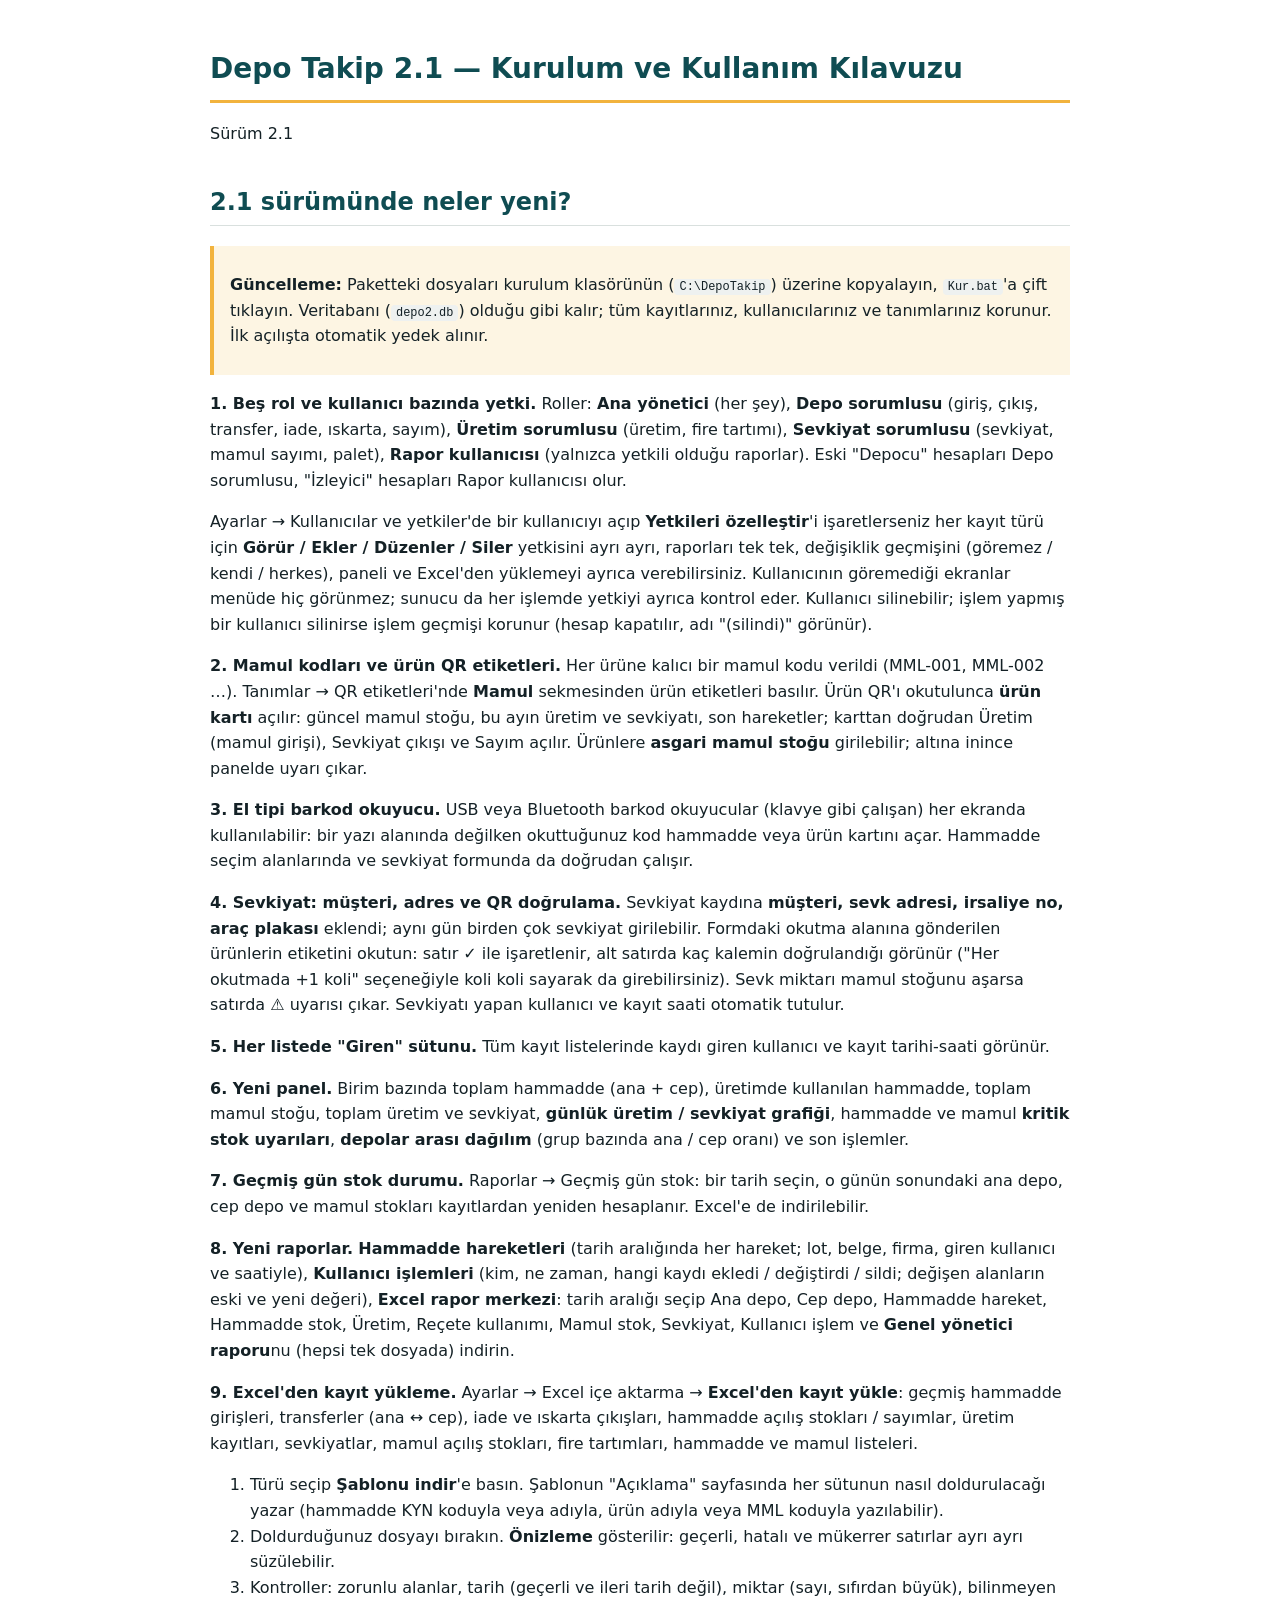
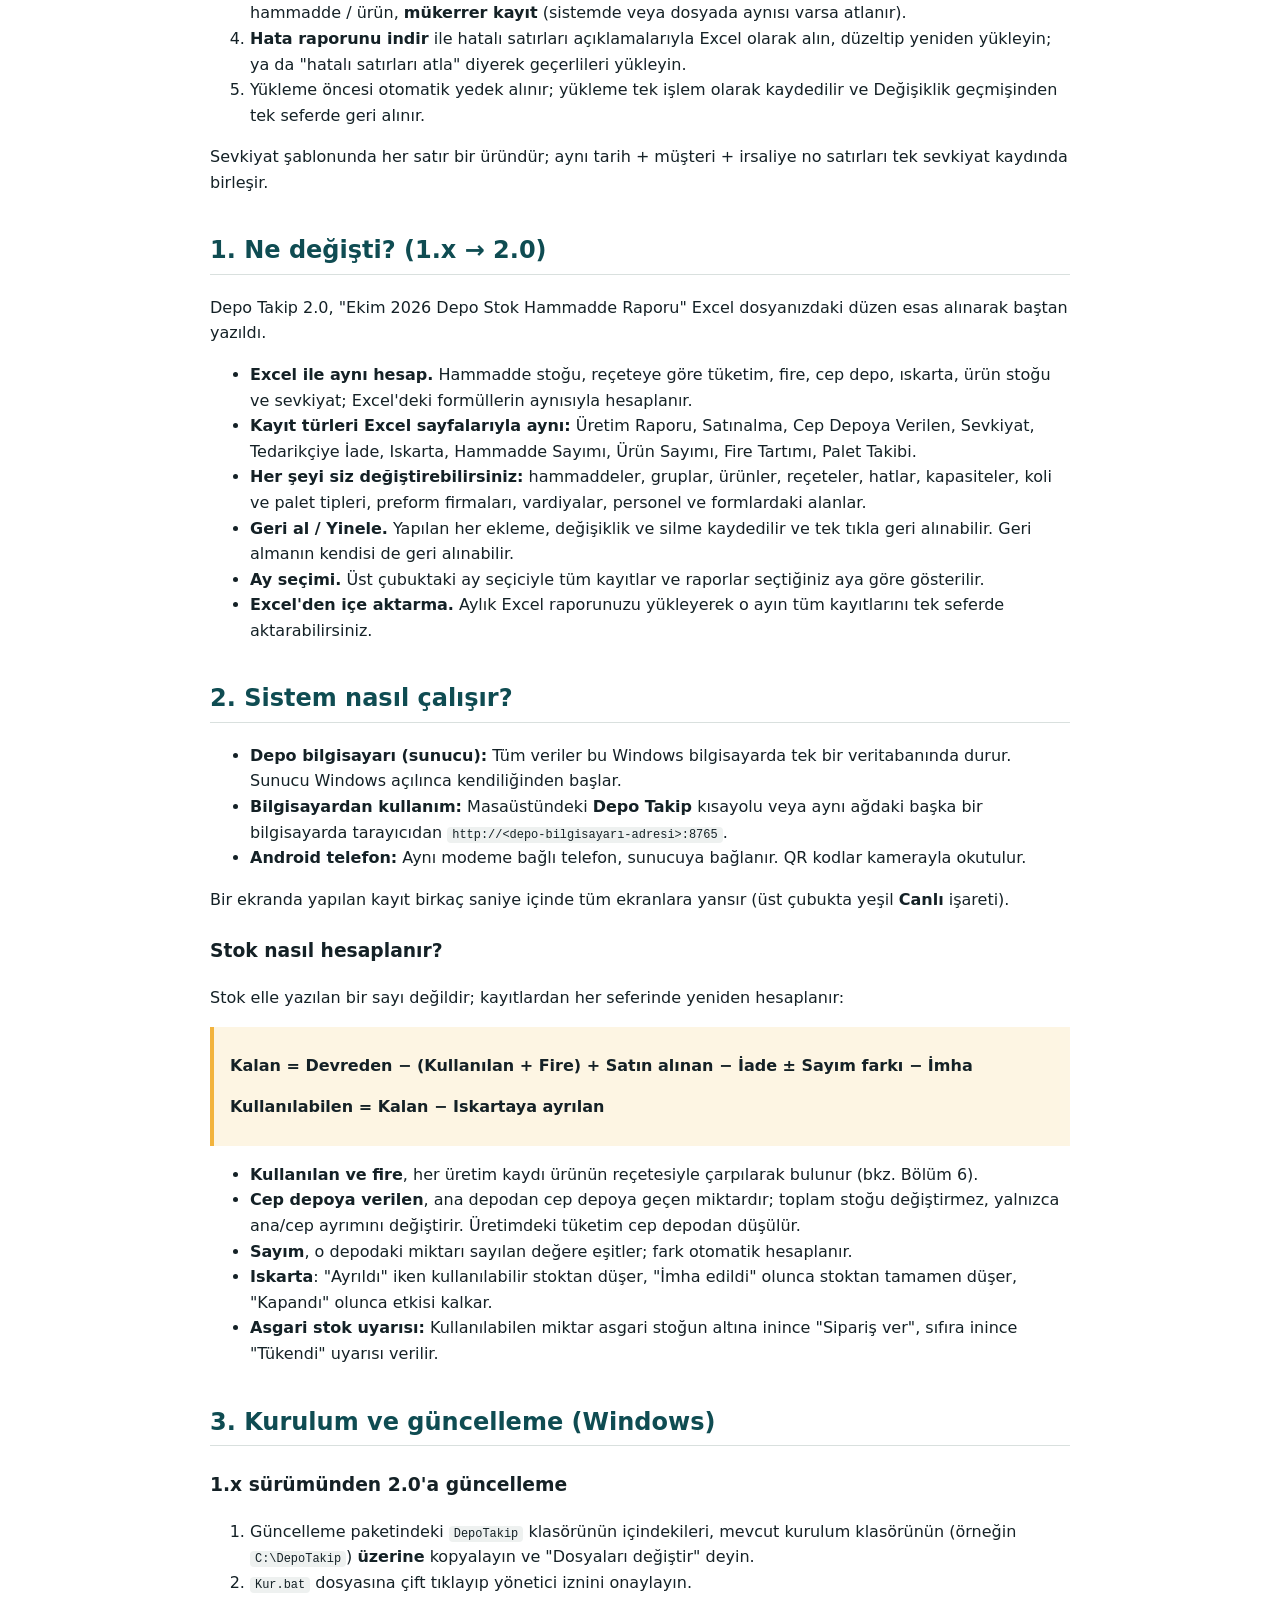
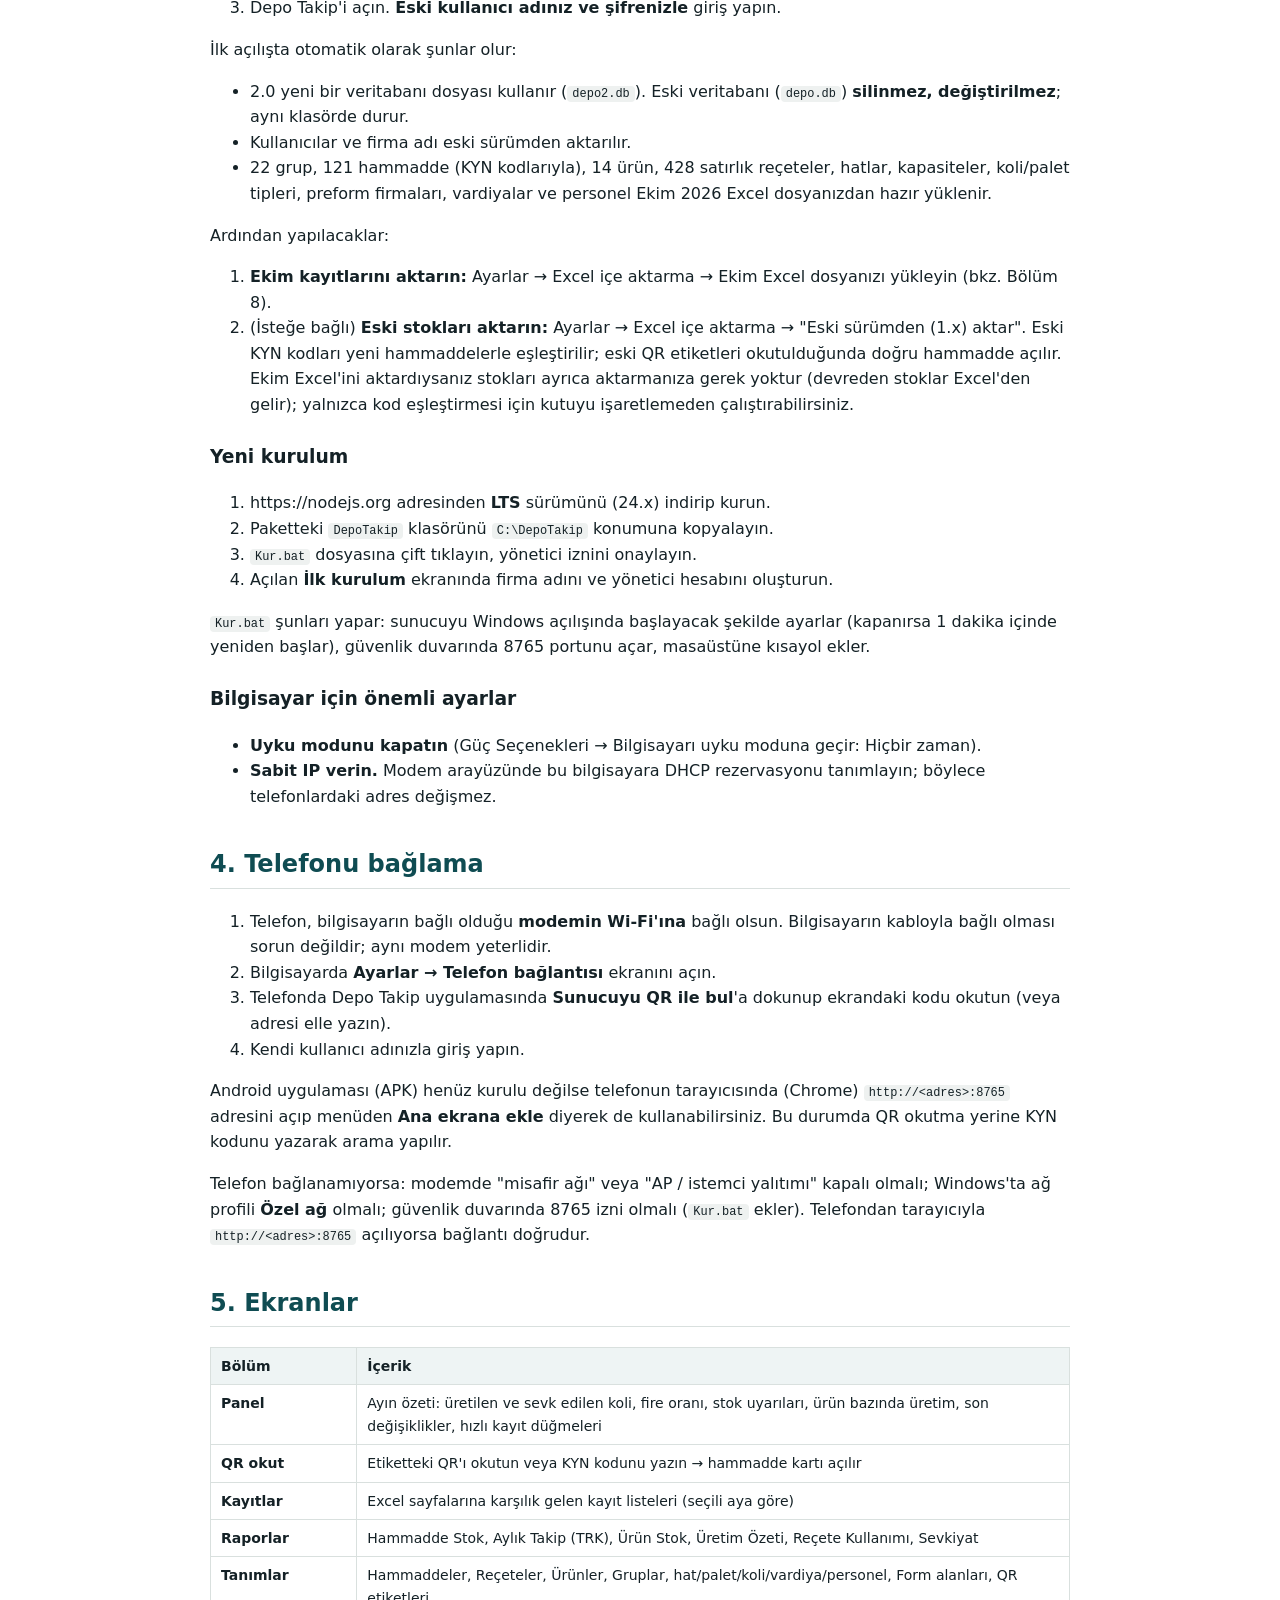
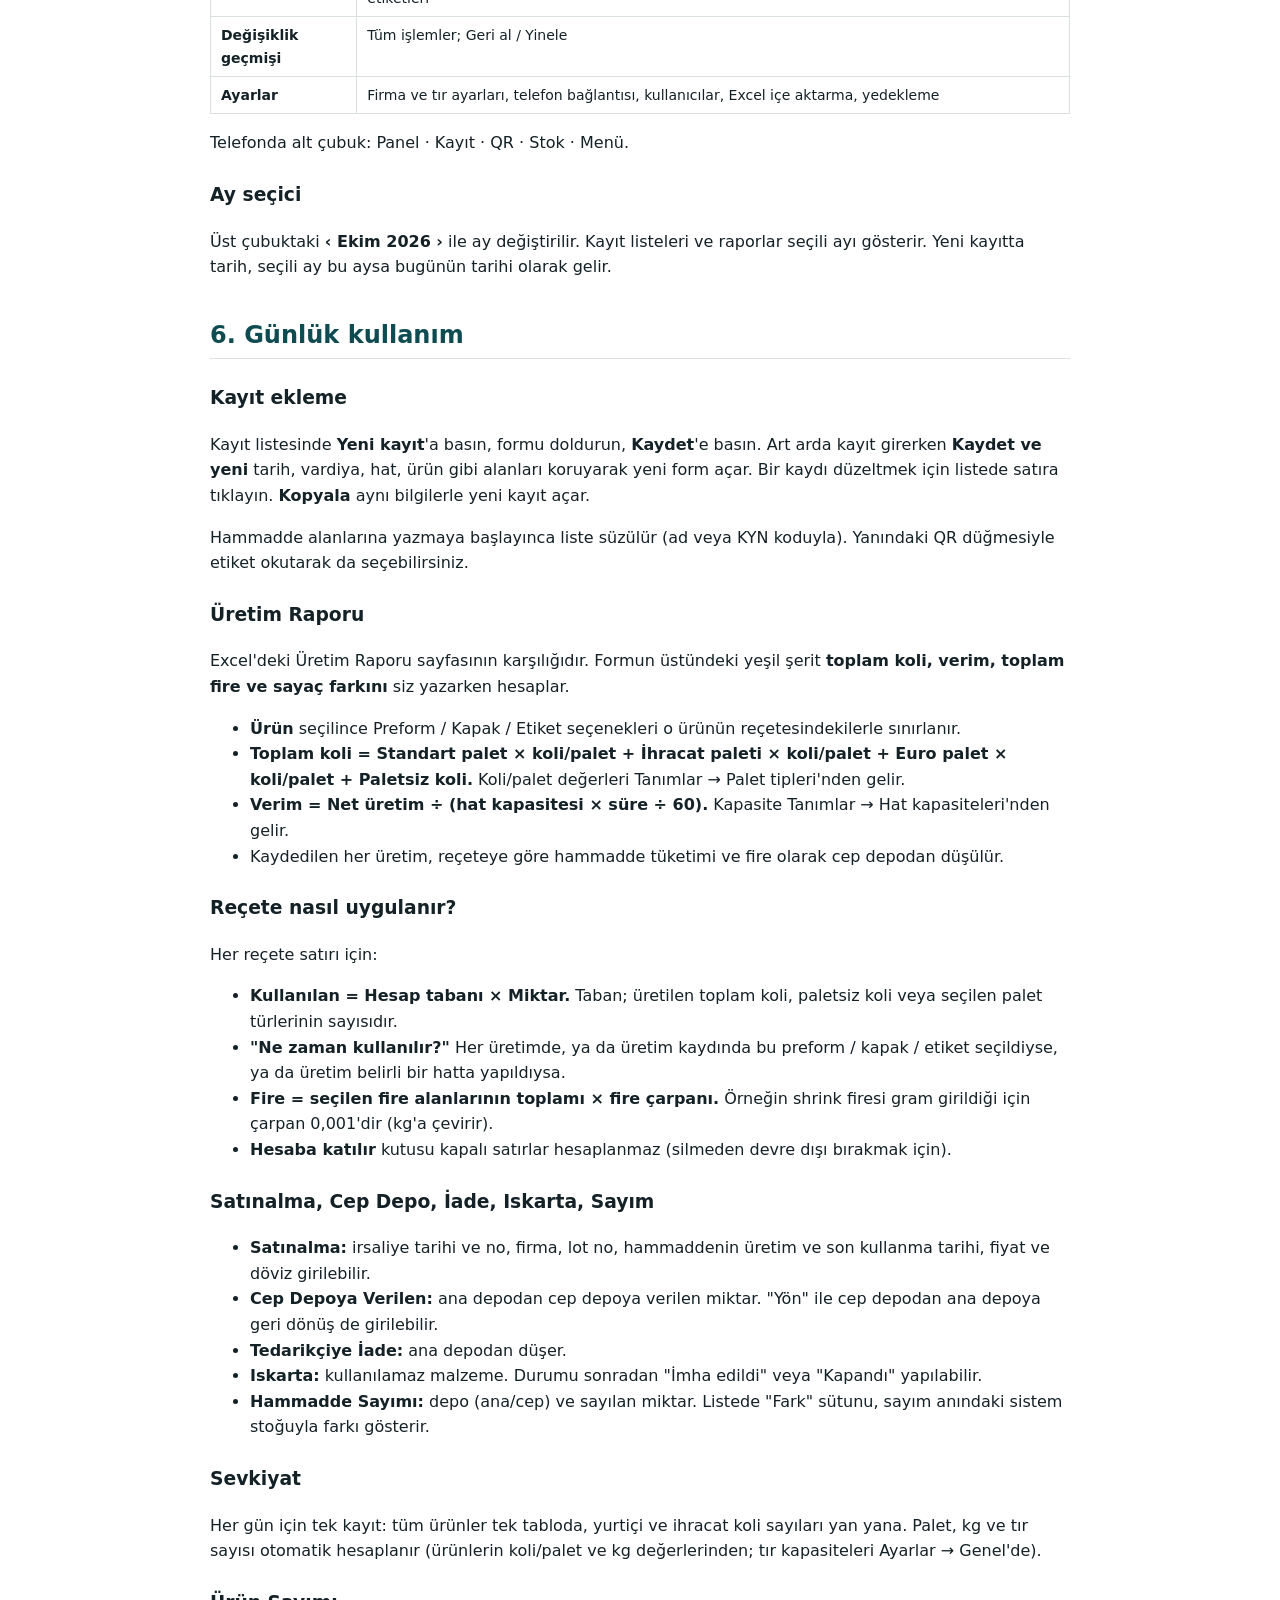
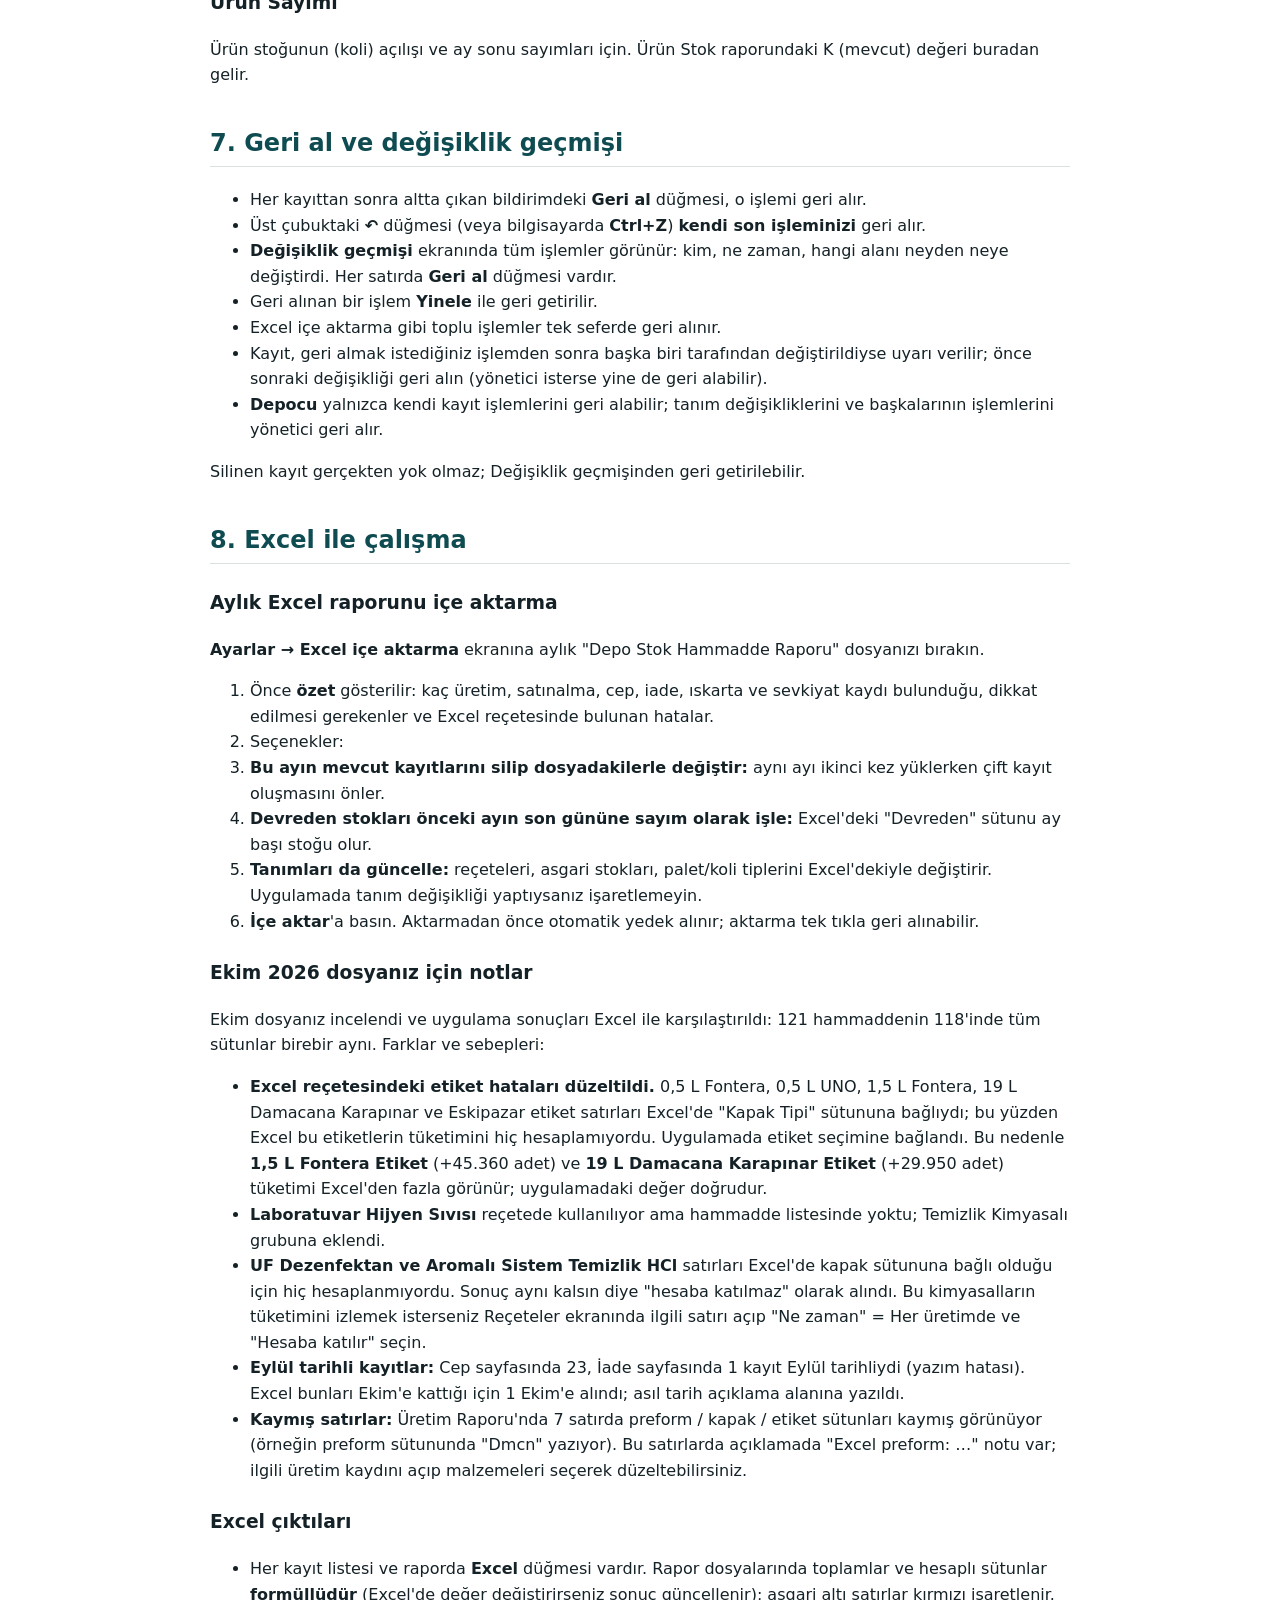
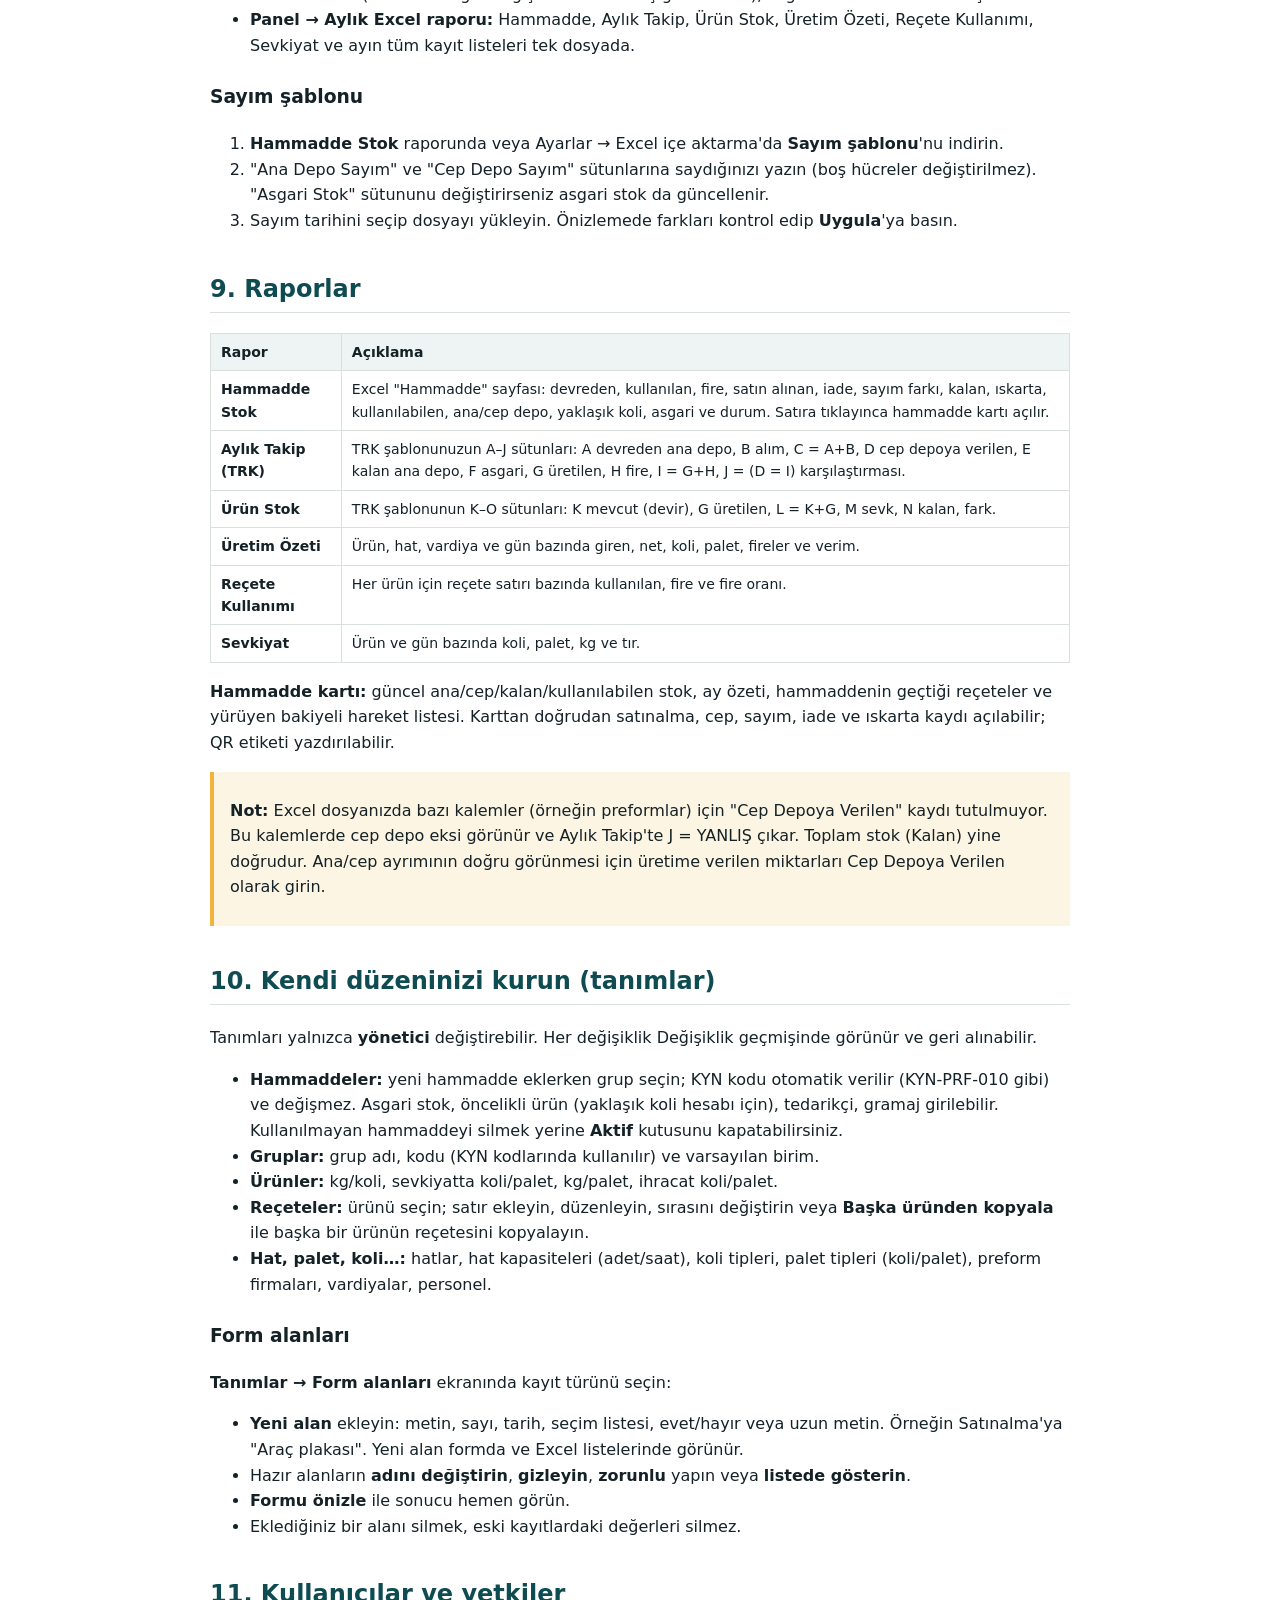
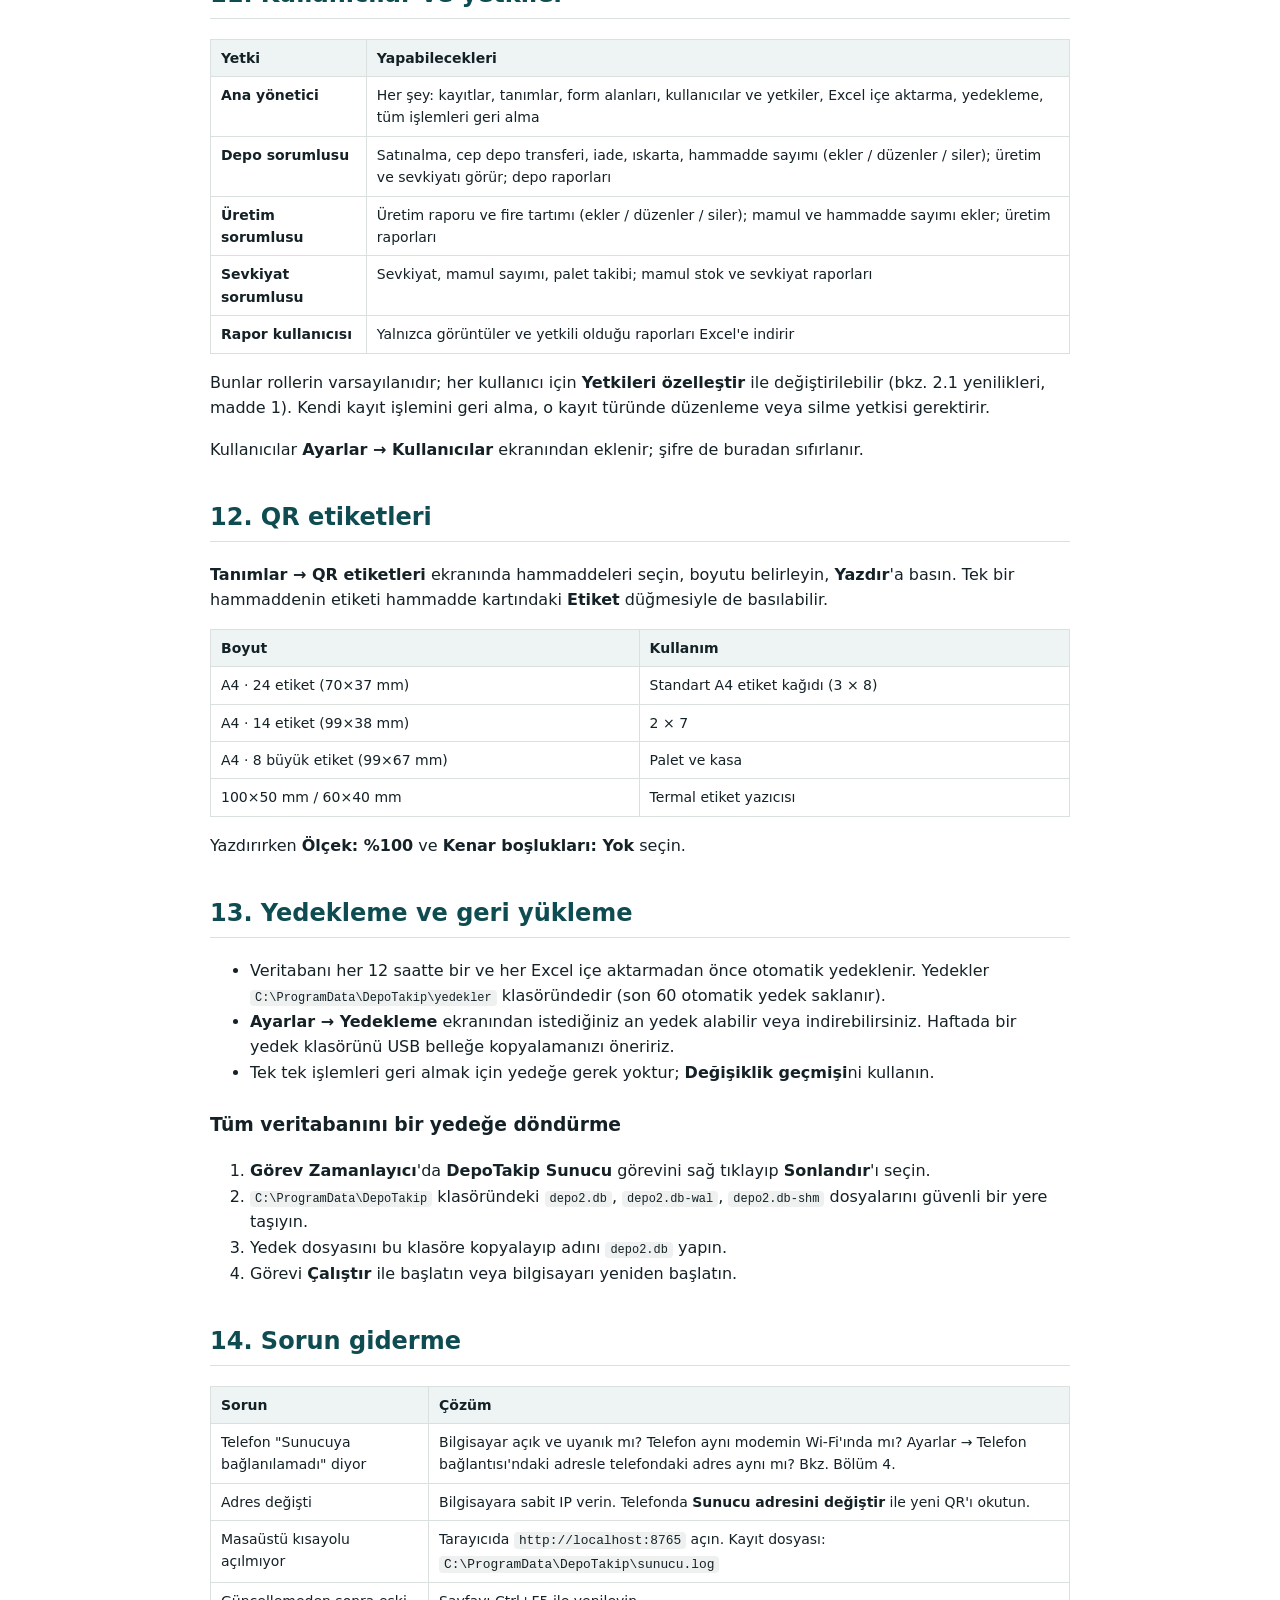
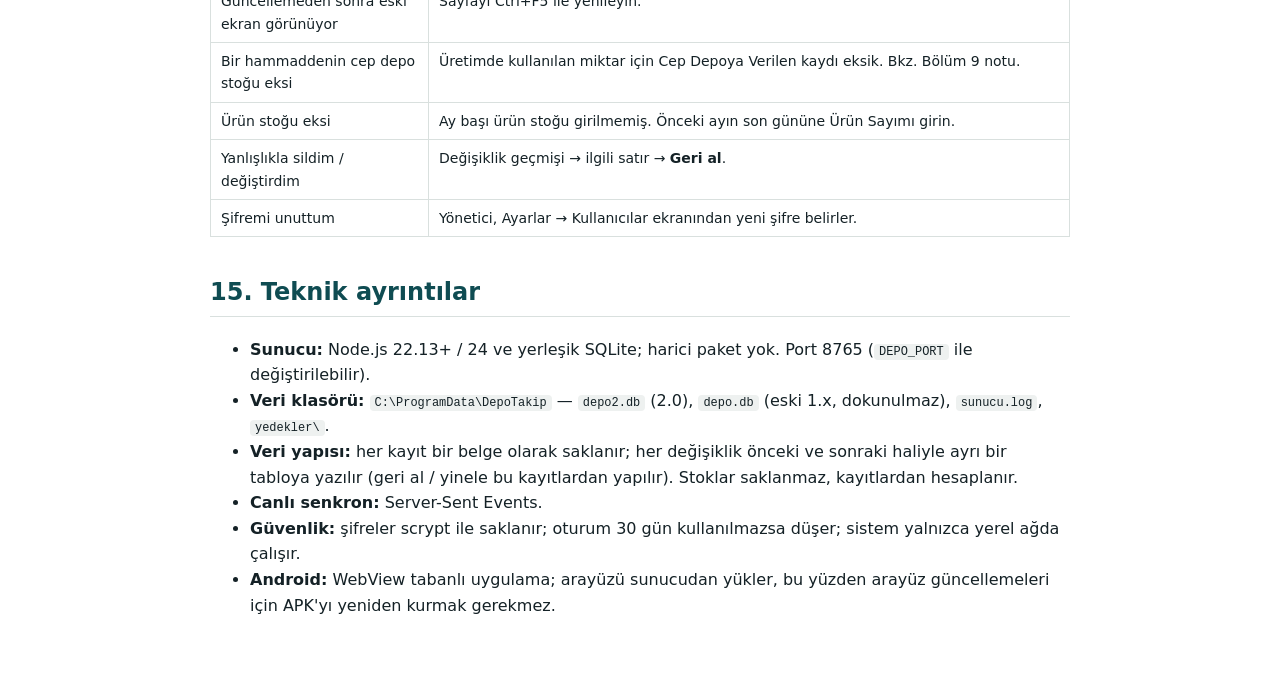
<file: docs/KULLANIM-KILAVUZU.html>
<!doctype html><html lang="tr"><head><meta charset="utf-8"><meta name="viewport" content="width=device-width,initial-scale=1"><title>Depo Takip 2.0 — Kullanım Kılavuzu</title><style>body{font-family:"Segoe UI",system-ui,Roboto,Arial,sans-serif;max-width:860px;margin:0 auto;padding:28px 20px 60px;line-height:1.6;color:#142126;background:#fff}
h1{color:#0f4c52;font-size:28px;border-bottom:3px solid #f2b33d;padding-bottom:8px}h2{color:#0f4c52;margin-top:36px;border-bottom:1px solid #d9e0de;padding-bottom:4px}h3{margin-top:24px}
table{border-collapse:collapse;width:100%;margin:12px 0;font-size:14px}th,td{border:1px solid #d9e0de;padding:7px 10px;text-align:left;vertical-align:top}th{background:#eef4f4}
code{background:#eef1f0;padding:1px 5px;border-radius:4px;font-size:.92em}blockquote{margin:12px 0;padding:10px 16px;background:#fdf5e3;border-left:4px solid #f2b33d}
@media print{body{padding:0}h2{page-break-after:avoid}}</style></head><body><h1 id="depo-takip-20-kurulum-ve-kullanm-klavuzu">Depo Takip 2.1 — Kurulum ve Kullanım Kılavuzu</h1>
<p>Sürüm 2.1</p>
<h2 id="v21">2.1 sürümünde neler yeni?</h2>
<blockquote><p><strong>Güncelleme:</strong> Paketteki dosyaları kurulum klasörünün (<code>C:\DepoTakip</code>) üzerine kopyalayın, <code>Kur.bat</code>'a çift tıklayın. Veritabanı (<code>depo2.db</code>) olduğu gibi kalır; tüm kayıtlarınız, kullanıcılarınız ve tanımlarınız korunur. İlk açılışta otomatik yedek alınır.</p></blockquote>
<p><strong>1. Beş rol ve kullanıcı bazında yetki.</strong> Roller: <strong>Ana yönetici</strong> (her şey), <strong>Depo sorumlusu</strong> (giriş, çıkış, transfer, iade, ıskarta, sayım), <strong>Üretim sorumlusu</strong> (üretim, fire tartımı), <strong>Sevkiyat sorumlusu</strong> (sevkiyat, mamul sayımı, palet), <strong>Rapor kullanıcısı</strong> (yalnızca yetkili olduğu raporlar). Eski "Depocu" hesapları Depo sorumlusu, "İzleyici" hesapları Rapor kullanıcısı olur.</p>
<p>Ayarlar → Kullanıcılar ve yetkiler'de bir kullanıcıyı açıp <strong>Yetkileri özelleştir</strong>'i işaretlerseniz her kayıt türü için <strong>Görür / Ekler / Düzenler / Siler</strong> yetkisini ayrı ayrı, raporları tek tek, değişiklik geçmişini (göremez / kendi / herkes), paneli ve Excel'den yüklemeyi ayrıca verebilirsiniz. Kullanıcının göremediği ekranlar menüde hiç görünmez; sunucu da her işlemde yetkiyi ayrıca kontrol eder. Kullanıcı silinebilir; işlem yapmış bir kullanıcı silinirse işlem geçmişi korunur (hesap kapatılır, adı "(silindi)" görünür).</p>
<p><strong>2. Mamul kodları ve ürün QR etiketleri.</strong> Her ürüne kalıcı bir mamul kodu verildi (MML-001, MML-002 …). Tanımlar → QR etiketleri'nde <strong>Mamul</strong> sekmesinden ürün etiketleri basılır. Ürün QR'ı okutulunca <strong>ürün kartı</strong> açılır: güncel mamul stoğu, bu ayın üretim ve sevkiyatı, son hareketler; karttan doğrudan Üretim (mamul girişi), Sevkiyat çıkışı ve Sayım açılır. Ürünlere <strong>asgari mamul stoğu</strong> girilebilir; altına inince panelde uyarı çıkar.</p>
<p><strong>3. El tipi barkod okuyucu.</strong> USB veya Bluetooth barkod okuyucular (klavye gibi çalışan) her ekranda kullanılabilir: bir yazı alanında değilken okuttuğunuz kod hammadde veya ürün kartını açar. Hammadde seçim alanlarında ve sevkiyat formunda da doğrudan çalışır.</p>
<p><strong>4. Sevkiyat: müşteri, adres ve QR doğrulama.</strong> Sevkiyat kaydına <strong>müşteri, sevk adresi, irsaliye no, araç plakası</strong> eklendi; aynı gün birden çok sevkiyat girilebilir. Formdaki okutma alanına gönderilen ürünlerin etiketini okutun: satır ✓ ile işaretlenir, alt satırda kaç kalemin doğrulandığı görünür ("Her okutmada +1 koli" seçeneğiyle koli koli sayarak da girebilirsiniz). Sevk miktarı mamul stoğunu aşarsa satırda ⚠ uyarısı çıkar. Sevkiyatı yapan kullanıcı ve kayıt saati otomatik tutulur.</p>
<p><strong>5. Her listede "Giren" sütunu.</strong> Tüm kayıt listelerinde kaydı giren kullanıcı ve kayıt tarihi-saati görünür.</p>
<p><strong>6. Yeni panel.</strong> Birim bazında toplam hammadde (ana + cep), üretimde kullanılan hammadde, toplam mamul stoğu, toplam üretim ve sevkiyat, <strong>günlük üretim / sevkiyat grafiği</strong>, hammadde ve mamul <strong>kritik stok uyarıları</strong>, <strong>depolar arası dağılım</strong> (grup bazında ana / cep oranı) ve son işlemler.</p>
<p><strong>7. Geçmiş gün stok durumu.</strong> Raporlar → Geçmiş gün stok: bir tarih seçin, o günün sonundaki ana depo, cep depo ve mamul stokları kayıtlardan yeniden hesaplanır. Excel'e de indirilebilir.</p>
<p><strong>8. Yeni raporlar.</strong> <strong>Hammadde hareketleri</strong> (tarih aralığında her hareket; lot, belge, firma, giren kullanıcı ve saatiyle), <strong>Kullanıcı işlemleri</strong> (kim, ne zaman, hangi kaydı ekledi / değiştirdi / sildi; değişen alanların eski ve yeni değeri), <strong>Excel rapor merkezi</strong>: tarih aralığı seçip Ana depo, Cep depo, Hammadde hareket, Hammadde stok, Üretim, Reçete kullanımı, Mamul stok, Sevkiyat, Kullanıcı işlem ve <strong>Genel yönetici raporu</strong>nu (hepsi tek dosyada) indirin.</p>
<p><strong>9. Excel'den kayıt yükleme.</strong> Ayarlar → Excel içe aktarma → <strong>Excel'den kayıt yükle</strong>: geçmiş hammadde girişleri, transferler (ana ↔ cep), iade ve ıskarta çıkışları, hammadde açılış stokları / sayımlar, üretim kayıtları, sevkiyatlar, mamul açılış stokları, fire tartımları, hammadde ve mamul listeleri.</p>
<ol>
<li>Türü seçip <strong>Şablonu indir</strong>'e basın. Şablonun "Açıklama" sayfasında her sütunun nasıl doldurulacağı yazar (hammadde KYN koduyla veya adıyla, ürün adıyla veya MML koduyla yazılabilir).</li>
<li>Doldurduğunuz dosyayı bırakın. <strong>Önizleme</strong> gösterilir: geçerli, hatalı ve mükerrer satırlar ayrı ayrı süzülebilir.</li>
<li>Kontroller: zorunlu alanlar, tarih (geçerli ve ileri tarih değil), miktar (sayı, sıfırdan büyük), bilinmeyen hammadde / ürün, <strong>mükerrer kayıt</strong> (sistemde veya dosyada aynısı varsa atlanır).</li>
<li><strong>Hata raporunu indir</strong> ile hatalı satırları açıklamalarıyla Excel olarak alın, düzeltip yeniden yükleyin; ya da "hatalı satırları atla" diyerek geçerlileri yükleyin.</li>
<li>Yükleme öncesi otomatik yedek alınır; yükleme tek işlem olarak kaydedilir ve Değişiklik geçmişinden tek seferde geri alınır.</li>
</ol>
<p>Sevkiyat şablonunda her satır bir üründür; aynı tarih + müşteri + irsaliye no satırları tek sevkiyat kaydında birleşir.</p>
<h2 id="1-ne-degisti-1x-20">1. Ne değişti? (1.x → 2.0)</h2>
<p>Depo Takip 2.0, "Ekim 2026 Depo Stok Hammadde Raporu" Excel dosyanızdaki düzen esas alınarak baştan yazıldı.</p>
<ul>
<li><strong>Excel ile aynı hesap.</strong> Hammadde stoğu, reçeteye göre tüketim, fire, cep depo, ıskarta, ürün stoğu ve sevkiyat; Excel'deki formüllerin aynısıyla hesaplanır.</li>
<li><strong>Kayıt türleri Excel sayfalarıyla aynı:</strong> Üretim Raporu, Satınalma, Cep Depoya Verilen, Sevkiyat, Tedarikçiye İade, Iskarta, Hammadde Sayımı, Ürün Sayımı, Fire Tartımı, Palet Takibi.</li>
<li><strong>Her şeyi siz değiştirebilirsiniz:</strong> hammaddeler, gruplar, ürünler, reçeteler, hatlar, kapasiteler, koli ve palet tipleri, preform firmaları, vardiyalar, personel ve formlardaki alanlar.</li>
<li><strong>Geri al / Yinele.</strong> Yapılan her ekleme, değişiklik ve silme kaydedilir ve tek tıkla geri alınabilir. Geri almanın kendisi de geri alınabilir.</li>
<li><strong>Ay seçimi.</strong> Üst çubuktaki ay seçiciyle tüm kayıtlar ve raporlar seçtiğiniz aya göre gösterilir.</li>
<li><strong>Excel'den içe aktarma.</strong> Aylık Excel raporunuzu yükleyerek o ayın tüm kayıtlarını tek seferde aktarabilirsiniz.</li>
</ul>
<h2 id="2-sistem-nasl-calsr">2. Sistem nasıl çalışır?</h2>
<ul>
<li><strong>Depo bilgisayarı (sunucu):</strong> Tüm veriler bu Windows bilgisayarda tek bir veritabanında durur. Sunucu Windows açılınca kendiliğinden başlar.</li>
<li><strong>Bilgisayardan kullanım:</strong> Masaüstündeki <strong>Depo Takip</strong> kısayolu veya aynı ağdaki başka bir bilgisayarda tarayıcıdan <code>http://&lt;depo-bilgisayarı-adresi&gt;:8765</code>.</li>
<li><strong>Android telefon:</strong> Aynı modeme bağlı telefon, sunucuya bağlanır. QR kodlar kamerayla okutulur.</li>
</ul>
<p>Bir ekranda yapılan kayıt birkaç saniye içinde tüm ekranlara yansır (üst çubukta yeşil <strong>Canlı</strong> işareti).</p>
<h3 id="stok-nasl-hesaplanr">Stok nasıl hesaplanır?</h3>
<p>Stok elle yazılan bir sayı değildir; kayıtlardan her seferinde yeniden hesaplanır:</p>
<blockquote>
<p><strong>Kalan = Devreden − (Kullanılan + Fire) + Satın alınan − İade ± Sayım farkı − İmha</strong></p>
<p><strong>Kullanılabilen = Kalan − Iskartaya ayrılan</strong></p>
</blockquote>
<ul>
<li><strong>Kullanılan ve fire</strong>, her üretim kaydı ürünün reçetesiyle çarpılarak bulunur (bkz. Bölüm 6).</li>
<li><strong>Cep depoya verilen</strong>, ana depodan cep depoya geçen miktardır; toplam stoğu değiştirmez, yalnızca ana/cep ayrımını değiştirir. Üretimdeki tüketim cep depodan düşülür.</li>
<li><strong>Sayım</strong>, o depodaki miktarı sayılan değere eşitler; fark otomatik hesaplanır.</li>
<li><strong>Iskarta</strong>: "Ayrıldı" iken kullanılabilir stoktan düşer, "İmha edildi" olunca stoktan tamamen düşer, "Kapandı" olunca etkisi kalkar.</li>
<li><strong>Asgari stok uyarısı:</strong> Kullanılabilen miktar asgari stoğun altına inince "Sipariş ver", sıfıra inince "Tükendi" uyarısı verilir.</li>
</ul>
<h2 id="3-kurulum-ve-guncelleme-windows">3. Kurulum ve güncelleme (Windows)</h2>
<h3 id="1x-surumunden-20a-guncelleme">1.x sürümünden 2.0'a güncelleme</h3>
<ol>
<li>Güncelleme paketindeki <code>DepoTakip</code> klasörünün içindekileri, mevcut kurulum klasörünün (örneğin <code>C:\DepoTakip</code>) <strong>üzerine</strong> kopyalayın ve "Dosyaları değiştir" deyin.</li>
<li><code>Kur.bat</code> dosyasına çift tıklayıp yönetici iznini onaylayın.</li>
<li>Depo Takip'i açın. <strong>Eski kullanıcı adınız ve şifrenizle</strong> giriş yapın.</li>
</ol>
<p>İlk açılışta otomatik olarak şunlar olur:</p>
<ul>
<li>2.0 yeni bir veritabanı dosyası kullanır (<code>depo2.db</code>). Eski veritabanı (<code>depo.db</code>) <strong>silinmez, değiştirilmez</strong>; aynı klasörde durur.</li>
<li>Kullanıcılar ve firma adı eski sürümden aktarılır.</li>
<li>22 grup, 121 hammadde (KYN kodlarıyla), 14 ürün, 428 satırlık reçeteler, hatlar, kapasiteler, koli/palet tipleri, preform firmaları, vardiyalar ve personel Ekim 2026 Excel dosyanızdan hazır yüklenir.</li>
</ul>
<p>Ardından yapılacaklar:</p>
<ol>
<li><strong>Ekim kayıtlarını aktarın:</strong> Ayarlar → Excel içe aktarma → Ekim Excel dosyanızı yükleyin (bkz. Bölüm 8).</li>
<li>(İsteğe bağlı) <strong>Eski stokları aktarın:</strong> Ayarlar → Excel içe aktarma → "Eski sürümden (1.x) aktar". Eski KYN kodları yeni hammaddelerle eşleştirilir; eski QR etiketleri okutulduğunda doğru hammadde açılır. Ekim Excel'ini aktardıysanız stokları ayrıca aktarmanıza gerek yoktur (devreden stoklar Excel'den gelir); yalnızca kod eşleştirmesi için kutuyu işaretlemeden çalıştırabilirsiniz.</li>
</ol>
<h3 id="yeni-kurulum">Yeni kurulum</h3>
<ol>
<li>https://nodejs.org adresinden <strong>LTS</strong> sürümünü (24.x) indirip kurun.</li>
<li>Paketteki <code>DepoTakip</code> klasörünü <code>C:\DepoTakip</code> konumuna kopyalayın.</li>
<li><code>Kur.bat</code> dosyasına çift tıklayın, yönetici iznini onaylayın.</li>
<li>Açılan <strong>İlk kurulum</strong> ekranında firma adını ve yönetici hesabını oluşturun.</li>
</ol>
<p><code>Kur.bat</code> şunları yapar: sunucuyu Windows açılışında başlayacak şekilde ayarlar (kapanırsa 1 dakika içinde yeniden başlar), güvenlik duvarında 8765 portunu açar, masaüstüne kısayol ekler.</p>
<h3 id="bilgisayar-icin-onemli-ayarlar">Bilgisayar için önemli ayarlar</h3>
<ul>
<li><strong>Uyku modunu kapatın</strong> (Güç Seçenekleri → Bilgisayarı uyku moduna geçir: Hiçbir zaman).</li>
<li><strong>Sabit IP verin.</strong> Modem arayüzünde bu bilgisayara DHCP rezervasyonu tanımlayın; böylece telefonlardaki adres değişmez.</li>
</ul>
<h2 id="4-telefonu-baglama">4. Telefonu bağlama</h2>
<ol>
<li>Telefon, bilgisayarın bağlı olduğu <strong>modemin Wi-Fi'ına</strong> bağlı olsun. Bilgisayarın kabloyla bağlı olması sorun değildir; aynı modem yeterlidir.</li>
<li>Bilgisayarda <strong>Ayarlar → Telefon bağlantısı</strong> ekranını açın.</li>
<li>Telefonda Depo Takip uygulamasında <strong>Sunucuyu QR ile bul</strong>'a dokunup ekrandaki kodu okutun (veya adresi elle yazın).</li>
<li>Kendi kullanıcı adınızla giriş yapın.</li>
</ol>
<p>Android uygulaması (APK) henüz kurulu değilse telefonun tarayıcısında (Chrome) <code>http://&lt;adres&gt;:8765</code> adresini açıp menüden <strong>Ana ekrana ekle</strong> diyerek de kullanabilirsiniz. Bu durumda QR okutma yerine KYN kodunu yazarak arama yapılır.</p>
<p>Telefon bağlanamıyorsa: modemde "misafir ağı" veya "AP / istemci yalıtımı" kapalı olmalı; Windows'ta ağ profili <strong>Özel ağ</strong> olmalı; güvenlik duvarında 8765 izni olmalı (<code>Kur.bat</code> ekler). Telefondan tarayıcıyla <code>http://&lt;adres&gt;:8765</code> açılıyorsa bağlantı doğrudur.</p>
<h2 id="5-ekranlar">5. Ekranlar</h2>
<table>
<thead>
<tr>
<th>Bölüm</th>
<th>İçerik</th>
</tr>
</thead>
<tbody>
<tr>
<td><strong>Panel</strong></td>
<td>Ayın özeti: üretilen ve sevk edilen koli, fire oranı, stok uyarıları, ürün bazında üretim, son değişiklikler, hızlı kayıt düğmeleri</td>
</tr>
<tr>
<td><strong>QR okut</strong></td>
<td>Etiketteki QR'ı okutun veya KYN kodunu yazın → hammadde kartı açılır</td>
</tr>
<tr>
<td><strong>Kayıtlar</strong></td>
<td>Excel sayfalarına karşılık gelen kayıt listeleri (seçili aya göre)</td>
</tr>
<tr>
<td><strong>Raporlar</strong></td>
<td>Hammadde Stok, Aylık Takip (TRK), Ürün Stok, Üretim Özeti, Reçete Kullanımı, Sevkiyat</td>
</tr>
<tr>
<td><strong>Tanımlar</strong></td>
<td>Hammaddeler, Reçeteler, Ürünler, Gruplar, hat/palet/koli/vardiya/personel, Form alanları, QR etiketleri</td>
</tr>
<tr>
<td><strong>Değişiklik geçmişi</strong></td>
<td>Tüm işlemler; Geri al / Yinele</td>
</tr>
<tr>
<td><strong>Ayarlar</strong></td>
<td>Firma ve tır ayarları, telefon bağlantısı, kullanıcılar, Excel içe aktarma, yedekleme</td>
</tr>
</tbody>
</table>
<p>Telefonda alt çubuk: Panel · Kayıt · QR · Stok · Menü.</p>
<h3 id="ay-secici">Ay seçici</h3>
<p>Üst çubuktaki <strong>‹ Ekim 2026 ›</strong> ile ay değiştirilir. Kayıt listeleri ve raporlar seçili ayı gösterir. Yeni kayıtta tarih, seçili ay bu aysa bugünün tarihi olarak gelir.</p>
<h2 id="6-gunluk-kullanm">6. Günlük kullanım</h2>
<h3 id="kayt-ekleme">Kayıt ekleme</h3>
<p>Kayıt listesinde <strong>Yeni kayıt</strong>'a basın, formu doldurun, <strong>Kaydet</strong>'e basın. Art arda kayıt girerken <strong>Kaydet ve yeni</strong> tarih, vardiya, hat, ürün gibi alanları koruyarak yeni form açar. Bir kaydı düzeltmek için listede satıra tıklayın. <strong>Kopyala</strong> aynı bilgilerle yeni kayıt açar.</p>
<p>Hammadde alanlarına yazmaya başlayınca liste süzülür (ad veya KYN koduyla). Yanındaki QR düğmesiyle etiket okutarak da seçebilirsiniz.</p>
<h3 id="uretim-raporu">Üretim Raporu</h3>
<p>Excel'deki Üretim Raporu sayfasının karşılığıdır. Formun üstündeki yeşil şerit <strong>toplam koli, verim, toplam fire ve sayaç farkını</strong> siz yazarken hesaplar.</p>
<ul>
<li><strong>Ürün</strong> seçilince Preform / Kapak / Etiket seçenekleri o ürünün reçetesindekilerle sınırlanır.</li>
<li><strong>Toplam koli = Standart palet × koli/palet + İhracat paleti × koli/palet + Euro palet × koli/palet + Paletsiz koli.</strong> Koli/palet değerleri Tanımlar → Palet tipleri'nden gelir.</li>
<li><strong>Verim = Net üretim ÷ (hat kapasitesi × süre ÷ 60).</strong> Kapasite Tanımlar → Hat kapasiteleri'nden gelir.</li>
<li>Kaydedilen her üretim, reçeteye göre hammadde tüketimi ve fire olarak cep depodan düşülür.</li>
</ul>
<h3 id="recete-nasl-uygulanr">Reçete nasıl uygulanır?</h3>
<p>Her reçete satırı için:</p>
<ul>
<li><strong>Kullanılan = Hesap tabanı × Miktar.</strong> Taban; üretilen toplam koli, paletsiz koli veya seçilen palet türlerinin sayısıdır.</li>
<li><strong>"Ne zaman kullanılır?"</strong> Her üretimde, ya da üretim kaydında bu preform / kapak / etiket seçildiyse, ya da üretim belirli bir hatta yapıldıysa.</li>
<li><strong>Fire = seçilen fire alanlarının toplamı × fire çarpanı.</strong> Örneğin shrink firesi gram girildiği için çarpan 0,001'dir (kg'a çevirir).</li>
<li><strong>Hesaba katılır</strong> kutusu kapalı satırlar hesaplanmaz (silmeden devre dışı bırakmak için).</li>
</ul>
<h3 id="satnalma-cep-depo-iade-iskarta-saym">Satınalma, Cep Depo, İade, Iskarta, Sayım</h3>
<ul>
<li><strong>Satınalma:</strong> irsaliye tarihi ve no, firma, lot no, hammaddenin üretim ve son kullanma tarihi, fiyat ve döviz girilebilir.</li>
<li><strong>Cep Depoya Verilen:</strong> ana depodan cep depoya verilen miktar. "Yön" ile cep depodan ana depoya geri dönüş de girilebilir.</li>
<li><strong>Tedarikçiye İade:</strong> ana depodan düşer.</li>
<li><strong>Iskarta:</strong> kullanılamaz malzeme. Durumu sonradan "İmha edildi" veya "Kapandı" yapılabilir.</li>
<li><strong>Hammadde Sayımı:</strong> depo (ana/cep) ve sayılan miktar. Listede "Fark" sütunu, sayım anındaki sistem stoğuyla farkı gösterir.</li>
</ul>
<h3 id="sevkiyat">Sevkiyat</h3>
<p>Her gün için tek kayıt: tüm ürünler tek tabloda, yurtiçi ve ihracat koli sayıları yan yana. Palet, kg ve tır sayısı otomatik hesaplanır (ürünlerin koli/palet ve kg değerlerinden; tır kapasiteleri Ayarlar → Genel'de).</p>
<h3 id="urun-saym">Ürün Sayımı</h3>
<p>Ürün stoğunun (koli) açılışı ve ay sonu sayımları için. Ürün Stok raporundaki K (mevcut) değeri buradan gelir.</p>
<h2 id="7-geri-al-ve-degisiklik-gecmisi">7. Geri al ve değişiklik geçmişi</h2>
<ul>
<li>Her kayıttan sonra altta çıkan bildirimdeki <strong>Geri al</strong> düğmesi, o işlemi geri alır.</li>
<li>Üst çubuktaki <strong>↶</strong> düğmesi (veya bilgisayarda <strong>Ctrl+Z</strong>) <strong>kendi son işleminizi</strong> geri alır.</li>
<li><strong>Değişiklik geçmişi</strong> ekranında tüm işlemler görünür: kim, ne zaman, hangi alanı neyden neye değiştirdi. Her satırda <strong>Geri al</strong> düğmesi vardır.</li>
<li>Geri alınan bir işlem <strong>Yinele</strong> ile geri getirilir.</li>
<li>Excel içe aktarma gibi toplu işlemler tek seferde geri alınır.</li>
<li>Kayıt, geri almak istediğiniz işlemden sonra başka biri tarafından değiştirildiyse uyarı verilir; önce sonraki değişikliği geri alın (yönetici isterse yine de geri alabilir).</li>
<li><strong>Depocu</strong> yalnızca kendi kayıt işlemlerini geri alabilir; tanım değişikliklerini ve başkalarının işlemlerini yönetici geri alır.</li>
</ul>
<p>Silinen kayıt gerçekten yok olmaz; Değişiklik geçmişinden geri getirilebilir.</p>
<h2 id="8-excel-ile-calsma">8. Excel ile çalışma</h2>
<h3 id="aylk-excel-raporunu-ice-aktarma">Aylık Excel raporunu içe aktarma</h3>
<p><strong>Ayarlar → Excel içe aktarma</strong> ekranına aylık "Depo Stok Hammadde Raporu" dosyanızı bırakın.</p>
<ol>
<li>Önce <strong>özet</strong> gösterilir: kaç üretim, satınalma, cep, iade, ıskarta ve sevkiyat kaydı bulunduğu, dikkat edilmesi gerekenler ve Excel reçetesinde bulunan hatalar.</li>
<li>Seçenekler:</li>
<li><strong>Bu ayın mevcut kayıtlarını silip dosyadakilerle değiştir:</strong> aynı ayı ikinci kez yüklerken çift kayıt oluşmasını önler.</li>
<li><strong>Devreden stokları önceki ayın son gününe sayım olarak işle:</strong> Excel'deki "Devreden" sütunu ay başı stoğu olur.</li>
<li><strong>Tanımları da güncelle:</strong> reçeteleri, asgari stokları, palet/koli tiplerini Excel'dekiyle değiştirir. Uygulamada tanım değişikliği yaptıysanız işaretlemeyin.</li>
<li><strong>İçe aktar</strong>'a basın. Aktarmadan önce otomatik yedek alınır; aktarma tek tıkla geri alınabilir.</li>
</ol>
<h3 id="ekim-2026-dosyanz-icin-notlar">Ekim 2026 dosyanız için notlar</h3>
<p>Ekim dosyanız incelendi ve uygulama sonuçları Excel ile karşılaştırıldı: 121 hammaddenin 118'inde tüm sütunlar birebir aynı. Farklar ve sebepleri:</p>
<ul>
<li><strong>Excel reçetesindeki etiket hataları düzeltildi.</strong> 0,5 L Fontera, 0,5 L UNO, 1,5 L Fontera, 19 L Damacana Karapınar ve Eskipazar etiket satırları Excel'de "Kapak Tipi" sütununa bağlıydı; bu yüzden Excel bu etiketlerin tüketimini hiç hesaplamıyordu. Uygulamada etiket seçimine bağlandı. Bu nedenle <strong>1,5 L Fontera Etiket</strong> (+45.360 adet) ve <strong>19 L Damacana Karapınar Etiket</strong> (+29.950 adet) tüketimi Excel'den fazla görünür; uygulamadaki değer doğrudur.</li>
<li><strong>Laboratuvar Hijyen Sıvısı</strong> reçetede kullanılıyor ama hammadde listesinde yoktu; Temizlik Kimyasalı grubuna eklendi.</li>
<li><strong>UF Dezenfektan ve Aromalı Sistem Temizlik HCl</strong> satırları Excel'de kapak sütununa bağlı olduğu için hiç hesaplanmıyordu. Sonuç aynı kalsın diye "hesaba katılmaz" olarak alındı. Bu kimyasalların tüketimini izlemek isterseniz Reçeteler ekranında ilgili satırı açıp "Ne zaman" = Her üretimde ve "Hesaba katılır" seçin.</li>
<li><strong>Eylül tarihli kayıtlar:</strong> Cep sayfasında 23, İade sayfasında 1 kayıt Eylül tarihliydi (yazım hatası). Excel bunları Ekim'e kattığı için 1 Ekim'e alındı; asıl tarih açıklama alanına yazıldı.</li>
<li><strong>Kaymış satırlar:</strong> Üretim Raporu'nda 7 satırda preform / kapak / etiket sütunları kaymış görünüyor (örneğin preform sütununda "Dmcn" yazıyor). Bu satırlarda açıklamada "Excel preform: …" notu var; ilgili üretim kaydını açıp malzemeleri seçerek düzeltebilirsiniz.</li>
</ul>
<h3 id="excel-cktlar">Excel çıktıları</h3>
<ul>
<li>Her kayıt listesi ve raporda <strong>Excel</strong> düğmesi vardır. Rapor dosyalarında toplamlar ve hesaplı sütunlar <strong>formüllüdür</strong> (Excel'de değer değiştirirseniz sonuç güncellenir); asgari altı satırlar kırmızı işaretlenir.</li>
<li><strong>Panel → Aylık Excel raporu:</strong> Hammadde, Aylık Takip, Ürün Stok, Üretim Özeti, Reçete Kullanımı, Sevkiyat ve ayın tüm kayıt listeleri tek dosyada.</li>
</ul>
<h3 id="saym-sablonu">Sayım şablonu</h3>
<ol>
<li><strong>Hammadde Stok</strong> raporunda veya Ayarlar → Excel içe aktarma'da <strong>Sayım şablonu</strong>'nu indirin.</li>
<li>"Ana Depo Sayım" ve "Cep Depo Sayım" sütunlarına saydığınızı yazın (boş hücreler değiştirilmez). "Asgari Stok" sütununu değiştirirseniz asgari stok da güncellenir.</li>
<li>Sayım tarihini seçip dosyayı yükleyin. Önizlemede farkları kontrol edip <strong>Uygula</strong>'ya basın.</li>
</ol>
<h2 id="9-raporlar">9. Raporlar</h2>
<table>
<thead>
<tr>
<th>Rapor</th>
<th>Açıklama</th>
</tr>
</thead>
<tbody>
<tr>
<td><strong>Hammadde Stok</strong></td>
<td>Excel "Hammadde" sayfası: devreden, kullanılan, fire, satın alınan, iade, sayım farkı, kalan, ıskarta, kullanılabilen, ana/cep depo, yaklaşık koli, asgari ve durum. Satıra tıklayınca hammadde kartı açılır.</td>
</tr>
<tr>
<td><strong>Aylık Takip (TRK)</strong></td>
<td>TRK şablonunuzun A–J sütunları: A devreden ana depo, B alım, C = A+B, D cep depoya verilen, E kalan ana depo, F asgari, G üretilen, H fire, I = G+H, J = (D = I) karşılaştırması.</td>
</tr>
<tr>
<td><strong>Ürün Stok</strong></td>
<td>TRK şablonunun K–O sütunları: K mevcut (devir), G üretilen, L = K+G, M sevk, N kalan, fark.</td>
</tr>
<tr>
<td><strong>Üretim Özeti</strong></td>
<td>Ürün, hat, vardiya ve gün bazında giren, net, koli, palet, fireler ve verim.</td>
</tr>
<tr>
<td><strong>Reçete Kullanımı</strong></td>
<td>Her ürün için reçete satırı bazında kullanılan, fire ve fire oranı.</td>
</tr>
<tr>
<td><strong>Sevkiyat</strong></td>
<td>Ürün ve gün bazında koli, palet, kg ve tır.</td>
</tr>
</tbody>
</table>
<p><strong>Hammadde kartı:</strong> güncel ana/cep/kalan/kullanılabilen stok, ay özeti, hammaddenin geçtiği reçeteler ve yürüyen bakiyeli hareket listesi. Karttan doğrudan satınalma, cep, sayım, iade ve ıskarta kaydı açılabilir; QR etiketi yazdırılabilir.</p>
<blockquote>
<p><strong>Not:</strong> Excel dosyanızda bazı kalemler (örneğin preformlar) için "Cep Depoya Verilen" kaydı tutulmuyor. Bu kalemlerde cep depo eksi görünür ve Aylık Takip'te J = YANLIŞ çıkar. Toplam stok (Kalan) yine doğrudur. Ana/cep ayrımının doğru görünmesi için üretime verilen miktarları Cep Depoya Verilen olarak girin.</p>
</blockquote>
<h2 id="10-kendi-duzeninizi-kurun-tanmlar">10. Kendi düzeninizi kurun (tanımlar)</h2>
<p>Tanımları yalnızca <strong>yönetici</strong> değiştirebilir. Her değişiklik Değişiklik geçmişinde görünür ve geri alınabilir.</p>
<ul>
<li><strong>Hammaddeler:</strong> yeni hammadde eklerken grup seçin; KYN kodu otomatik verilir (KYN-PRF-010 gibi) ve değişmez. Asgari stok, öncelikli ürün (yaklaşık koli hesabı için), tedarikçi, gramaj girilebilir. Kullanılmayan hammaddeyi silmek yerine <strong>Aktif</strong> kutusunu kapatabilirsiniz.</li>
<li><strong>Gruplar:</strong> grup adı, kodu (KYN kodlarında kullanılır) ve varsayılan birim.</li>
<li><strong>Ürünler:</strong> kg/koli, sevkiyatta koli/palet, kg/palet, ihracat koli/palet.</li>
<li><strong>Reçeteler:</strong> ürünü seçin; satır ekleyin, düzenleyin, sırasını değiştirin veya <strong>Başka üründen kopyala</strong> ile başka bir ürünün reçetesini kopyalayın.</li>
<li><strong>Hat, palet, koli…:</strong> hatlar, hat kapasiteleri (adet/saat), koli tipleri, palet tipleri (koli/palet), preform firmaları, vardiyalar, personel.</li>
</ul>
<h3 id="form-alanlar">Form alanları</h3>
<p><strong>Tanımlar → Form alanları</strong> ekranında kayıt türünü seçin:</p>
<ul>
<li><strong>Yeni alan</strong> ekleyin: metin, sayı, tarih, seçim listesi, evet/hayır veya uzun metin. Örneğin Satınalma'ya "Araç plakası". Yeni alan formda ve Excel listelerinde görünür.</li>
<li>Hazır alanların <strong>adını değiştirin</strong>, <strong>gizleyin</strong>, <strong>zorunlu</strong> yapın veya <strong>listede gösterin</strong>.</li>
<li><strong>Formu önizle</strong> ile sonucu hemen görün.</li>
<li>Eklediğiniz bir alanı silmek, eski kayıtlardaki değerleri silmez.</li>
</ul>
<h2 id="11-kullanclar-ve-yetkiler">11. Kullanıcılar ve yetkiler</h2>
<table>
<thead>
<tr>
<th>Yetki</th>
<th>Yapabilecekleri</th>
</tr>
</thead>
<tbody>
<tr><td><strong>Ana yönetici</strong></td><td>Her şey: kayıtlar, tanımlar, form alanları, kullanıcılar ve yetkiler, Excel içe aktarma, yedekleme, tüm işlemleri geri alma</td></tr><tr><td><strong>Depo sorumlusu</strong></td><td>Satınalma, cep depo transferi, iade, ıskarta, hammadde sayımı (ekler / düzenler / siler); üretim ve sevkiyatı görür; depo raporları</td></tr><tr><td><strong>Üretim sorumlusu</strong></td><td>Üretim raporu ve fire tartımı (ekler / düzenler / siler); mamul ve hammadde sayımı ekler; üretim raporları</td></tr><tr><td><strong>Sevkiyat sorumlusu</strong></td><td>Sevkiyat, mamul sayımı, palet takibi; mamul stok ve sevkiyat raporları</td></tr><tr><td><strong>Rapor kullanıcısı</strong></td><td>Yalnızca görüntüler ve yetkili olduğu raporları Excel'e indirir</td></tr>
</tbody>
</table>
<p>Bunlar rollerin varsayılanıdır; her kullanıcı için <strong>Yetkileri özelleştir</strong> ile değiştirilebilir (bkz. 2.1 yenilikleri, madde 1). Kendi kayıt işlemini geri alma, o kayıt türünde düzenleme veya silme yetkisi gerektirir.</p>
<p>Kullanıcılar <strong>Ayarlar → Kullanıcılar</strong> ekranından eklenir; şifre de buradan sıfırlanır.</p>
<h2 id="12-qr-etiketleri">12. QR etiketleri</h2>
<p><strong>Tanımlar → QR etiketleri</strong> ekranında hammaddeleri seçin, boyutu belirleyin, <strong>Yazdır</strong>'a basın. Tek bir hammaddenin etiketi hammadde kartındaki <strong>Etiket</strong> düğmesiyle de basılabilir.</p>
<table>
<thead>
<tr>
<th>Boyut</th>
<th>Kullanım</th>
</tr>
</thead>
<tbody>
<tr>
<td>A4 · 24 etiket (70×37 mm)</td>
<td>Standart A4 etiket kağıdı (3 × 8)</td>
</tr>
<tr>
<td>A4 · 14 etiket (99×38 mm)</td>
<td>2 × 7</td>
</tr>
<tr>
<td>A4 · 8 büyük etiket (99×67 mm)</td>
<td>Palet ve kasa</td>
</tr>
<tr>
<td>100×50 mm / 60×40 mm</td>
<td>Termal etiket yazıcısı</td>
</tr>
</tbody>
</table>
<p>Yazdırırken <strong>Ölçek: %100</strong> ve <strong>Kenar boşlukları: Yok</strong> seçin.</p>
<h2 id="13-yedekleme-ve-geri-yukleme">13. Yedekleme ve geri yükleme</h2>
<ul>
<li>Veritabanı her 12 saatte bir ve her Excel içe aktarmadan önce otomatik yedeklenir. Yedekler <code>C:\ProgramData\DepoTakip\yedekler</code> klasöründedir (son 60 otomatik yedek saklanır).</li>
<li><strong>Ayarlar → Yedekleme</strong> ekranından istediğiniz an yedek alabilir veya indirebilirsiniz. Haftada bir yedek klasörünü USB belleğe kopyalamanızı öneririz.</li>
<li>Tek tek işlemleri geri almak için yedeğe gerek yoktur; <strong>Değişiklik geçmişi</strong>ni kullanın.</li>
</ul>
<h3 id="tum-veritabann-bir-yedege-dondurme">Tüm veritabanını bir yedeğe döndürme</h3>
<ol>
<li><strong>Görev Zamanlayıcı</strong>'da <strong>DepoTakip Sunucu</strong> görevini sağ tıklayıp <strong>Sonlandır</strong>'ı seçin.</li>
<li><code>C:\ProgramData\DepoTakip</code> klasöründeki <code>depo2.db</code>, <code>depo2.db-wal</code>, <code>depo2.db-shm</code> dosyalarını güvenli bir yere taşıyın.</li>
<li>Yedek dosyasını bu klasöre kopyalayıp adını <code>depo2.db</code> yapın.</li>
<li>Görevi <strong>Çalıştır</strong> ile başlatın veya bilgisayarı yeniden başlatın.</li>
</ol>
<h2 id="14-sorun-giderme">14. Sorun giderme</h2>
<table>
<thead>
<tr>
<th>Sorun</th>
<th>Çözüm</th>
</tr>
</thead>
<tbody>
<tr>
<td>Telefon "Sunucuya bağlanılamadı" diyor</td>
<td>Bilgisayar açık ve uyanık mı? Telefon aynı modemin Wi-Fi'ında mı? Ayarlar → Telefon bağlantısı'ndaki adresle telefondaki adres aynı mı? Bkz. Bölüm 4.</td>
</tr>
<tr>
<td>Adres değişti</td>
<td>Bilgisayara sabit IP verin. Telefonda <strong>Sunucu adresini değiştir</strong> ile yeni QR'ı okutun.</td>
</tr>
<tr>
<td>Masaüstü kısayolu açılmıyor</td>
<td>Tarayıcıda <code>http://localhost:8765</code> açın. Kayıt dosyası: <code>C:\ProgramData\DepoTakip\sunucu.log</code></td>
</tr>
<tr>
<td>Güncellemeden sonra eski ekran görünüyor</td>
<td>Sayfayı Ctrl+F5 ile yenileyin.</td>
</tr>
<tr>
<td>Bir hammaddenin cep depo stoğu eksi</td>
<td>Üretimde kullanılan miktar için Cep Depoya Verilen kaydı eksik. Bkz. Bölüm 9 notu.</td>
</tr>
<tr>
<td>Ürün stoğu eksi</td>
<td>Ay başı ürün stoğu girilmemiş. Önceki ayın son gününe Ürün Sayımı girin.</td>
</tr>
<tr>
<td>Yanlışlıkla sildim / değiştirdim</td>
<td>Değişiklik geçmişi → ilgili satır → <strong>Geri al</strong>.</td>
</tr>
<tr>
<td>Şifremi unuttum</td>
<td>Yönetici, Ayarlar → Kullanıcılar ekranından yeni şifre belirler.</td>
</tr>
</tbody>
</table>
<h2 id="15-teknik-ayrntlar">15. Teknik ayrıntılar</h2>
<ul>
<li><strong>Sunucu:</strong> Node.js 22.13+ / 24 ve yerleşik SQLite; harici paket yok. Port 8765 (<code>DEPO_PORT</code> ile değiştirilebilir).</li>
<li><strong>Veri klasörü:</strong> <code>C:\ProgramData\DepoTakip</code> — <code>depo2.db</code> (2.0), <code>depo.db</code> (eski 1.x, dokunulmaz), <code>sunucu.log</code>, <code>yedekler\</code>.</li>
<li><strong>Veri yapısı:</strong> her kayıt bir belge olarak saklanır; her değişiklik önceki ve sonraki haliyle ayrı bir tabloya yazılır (geri al / yinele bu kayıtlardan yapılır). Stoklar saklanmaz, kayıtlardan hesaplanır.</li>
<li><strong>Canlı senkron:</strong> Server-Sent Events.</li>
<li><strong>Güvenlik:</strong> şifreler scrypt ile saklanır; oturum 30 gün kullanılmazsa düşer; sistem yalnızca yerel ağda çalışır.</li>
<li><strong>Android:</strong> WebView tabanlı uygulama; arayüzü sunucudan yükler, bu yüzden arayüz güncellemeleri için APK'yı yeniden kurmak gerekmez.</li>
</ul></body></html>
</file>
